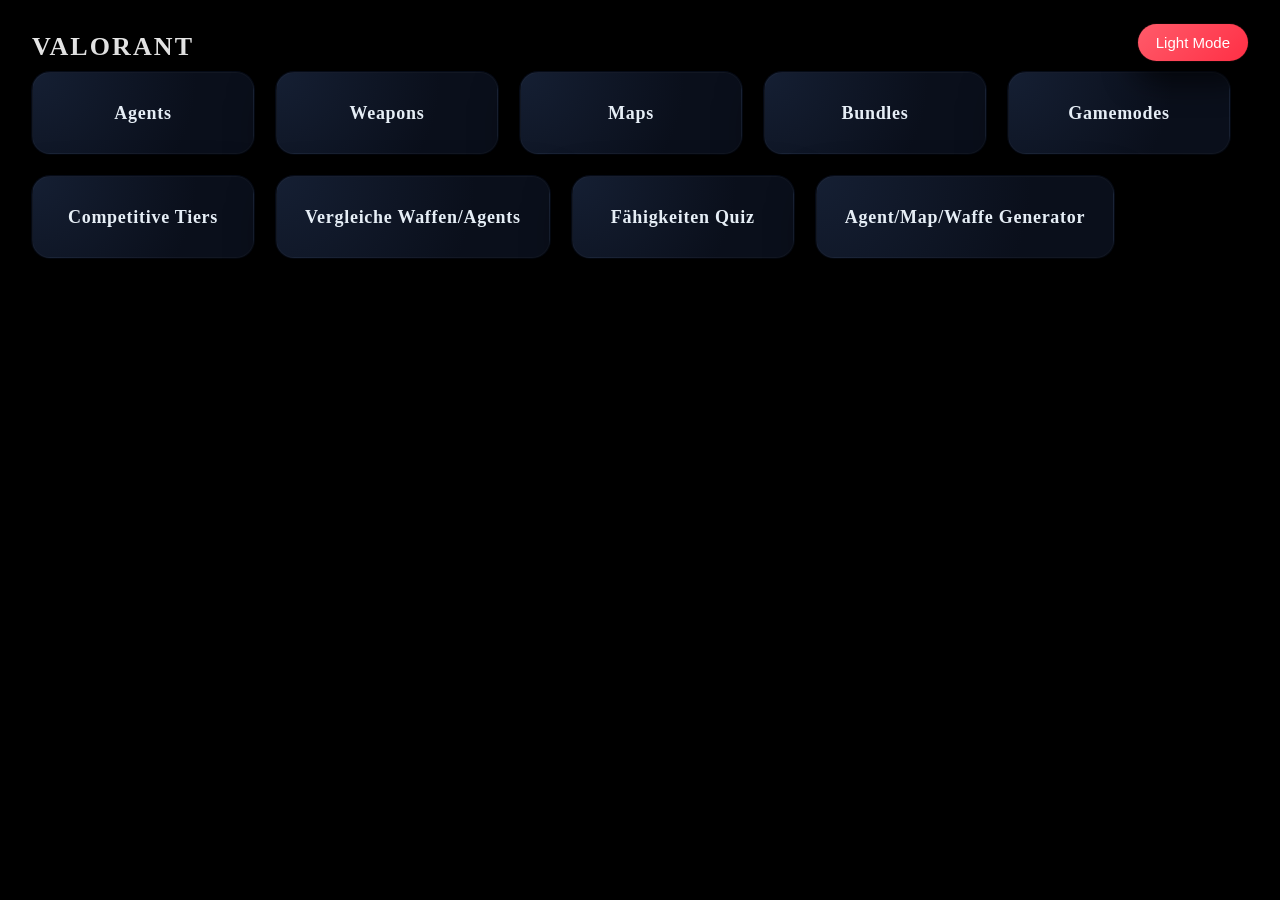
<file: index.html>
<!DOCTYPE html>
<html lang="de">
<link rel="stylesheet" href="styles.css">
<head>
  <meta charset="UTF-8">
  <title>Valorant</title>
</head>
<body>
      <div class="page">

  <h1>Valorant</h1>
  <ul>
    <li><a href="agents.html">Agents</a></li>
    <li><a href="weapons.html">Weapons</a></li>
    <li><a href="maps.html">Maps</a></li>
    <li><a href="bundles.html">Bundles</a></li>
    <li><a href="gamemodes.html">Gamemodes</a></li>
    <li><a href="comptiers.html">Competitive Tiers</a></li>
    <li><a href="compare.html">Vergleiche Waffen/Agents</a></li>
    <li><a href="quiz.html">Fähigkeiten Quiz</a></li>
    <li><a href="random.html">Agent/Map/Waffe Generator</a></li>
  </ul>
  </div>
    <div class="right-buttons">
    <button id="themeToggle">Light Mode</button>
  </div>
    <script src="main.js"></script>
  
</body>
</html>
</file>
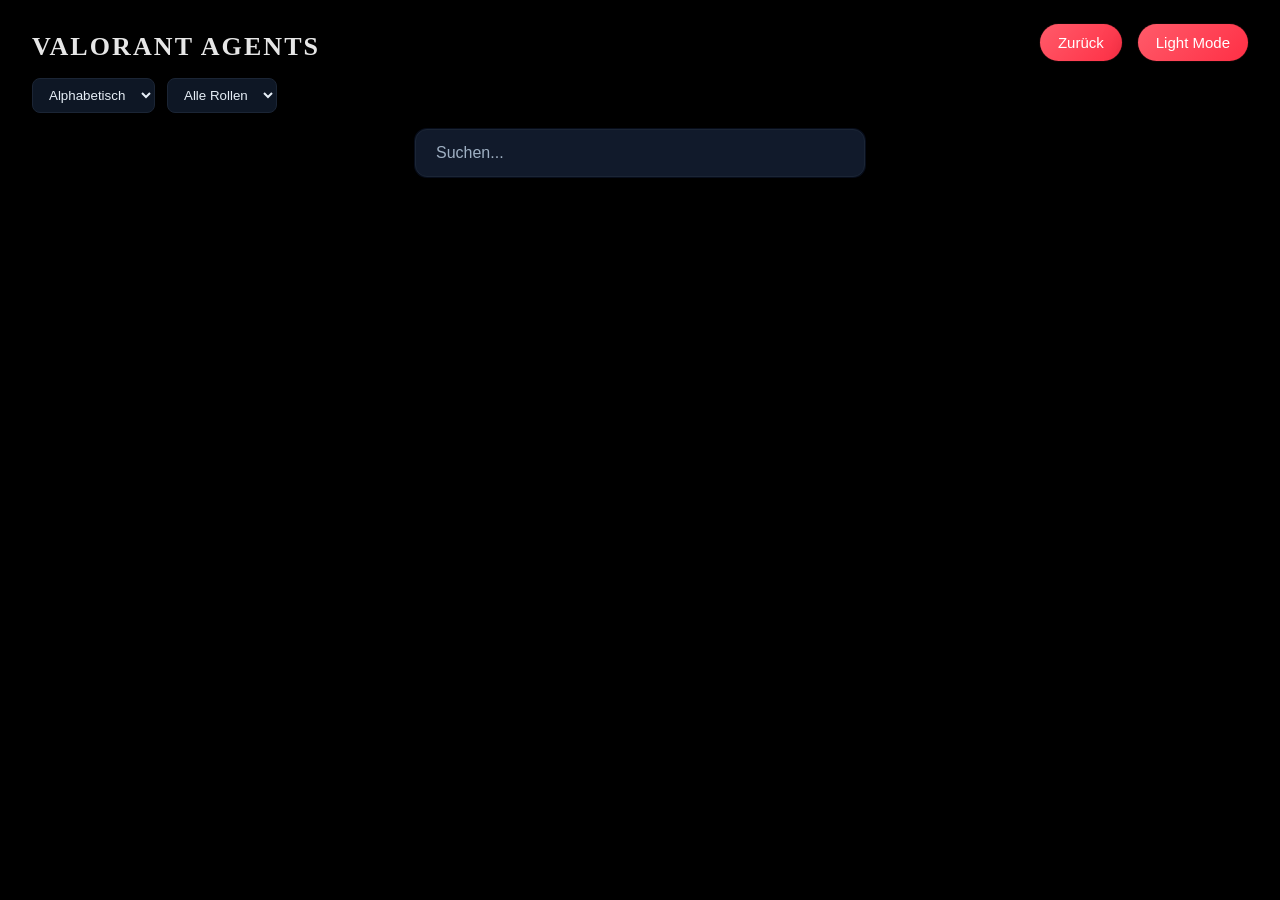
<file: agents.html>
<!DOCTYPE html>
<html lang="de">
<head>
  <meta charset="UTF-8">
  <title>Valorant Agents</title>
  <link rel="stylesheet" href="styles.css">
</head>
<body>
    <div class="page">

  <h1>Valorant Agents</h1>
<div class="toolbar">
  <select id="agentSort">
    <option value="name">Alphabetisch</option>
    <option value="role">Nach Rolle</option>
  </select>


  <select id="agentRoleFilter">
    <option value="all">Alle Rollen</option>
    <option value="Duelist">Duelist</option>
    <option value="Sentinel">Sentinel</option>
    <option value="Controller">Controller</option>
    <option value="Initiator">Initiator</option>
  </select>
</div>

  <input
  type="text"
  id="globalSearch"
  placeholder="Suchen..."
 >
  <ul id="agents"></ul>
</div>

  <div class="right-buttons">
    <button id="backBtn">Zurück</button>
    <button id="themeToggle">Light Mode</button>
  </div>
  <script src="main.js"></script>
</body>
</html>
</file>
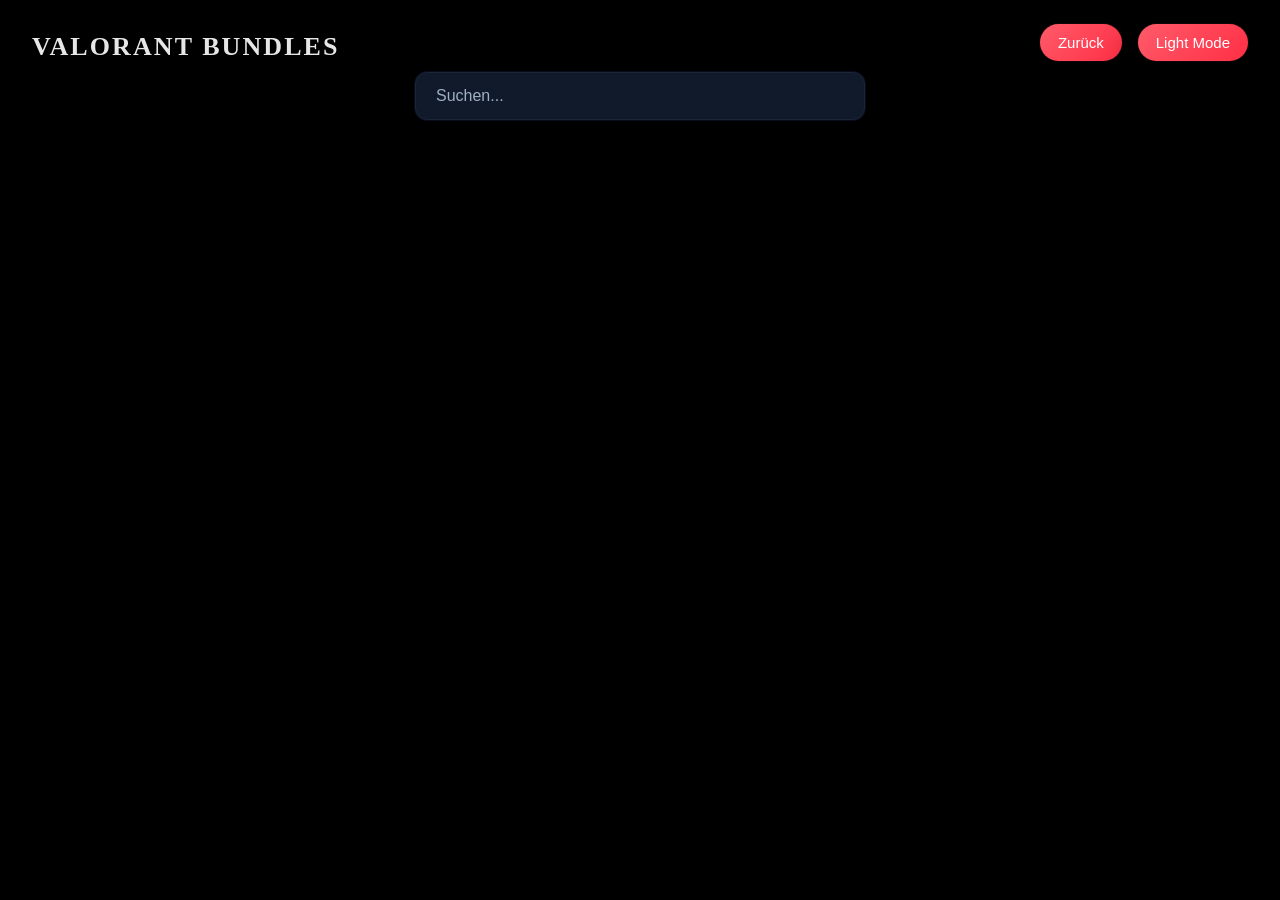
<file: bundles.html>
<!DOCTYPE html>
<html lang="de">
<link rel="stylesheet" href="styles.css">

<head>
  <meta charset="UTF-8">
  <title>Valorant Bundles</title>
</head>
<body>
      <div class="page">

  <h1>Valorant Bundles</h1>
  <input
  type="text"
  id="globalSearch"
  placeholder="Suchen..."
 >
  <ul id="bundles"></ul>
  </div>
  <div class="right-buttons">
    <button id="backBtn">Zurück</button>
    <button id="themeToggle">Light Mode</button>
  </div>
  <script src="main.js"></script>
</body>
</html>
</file>
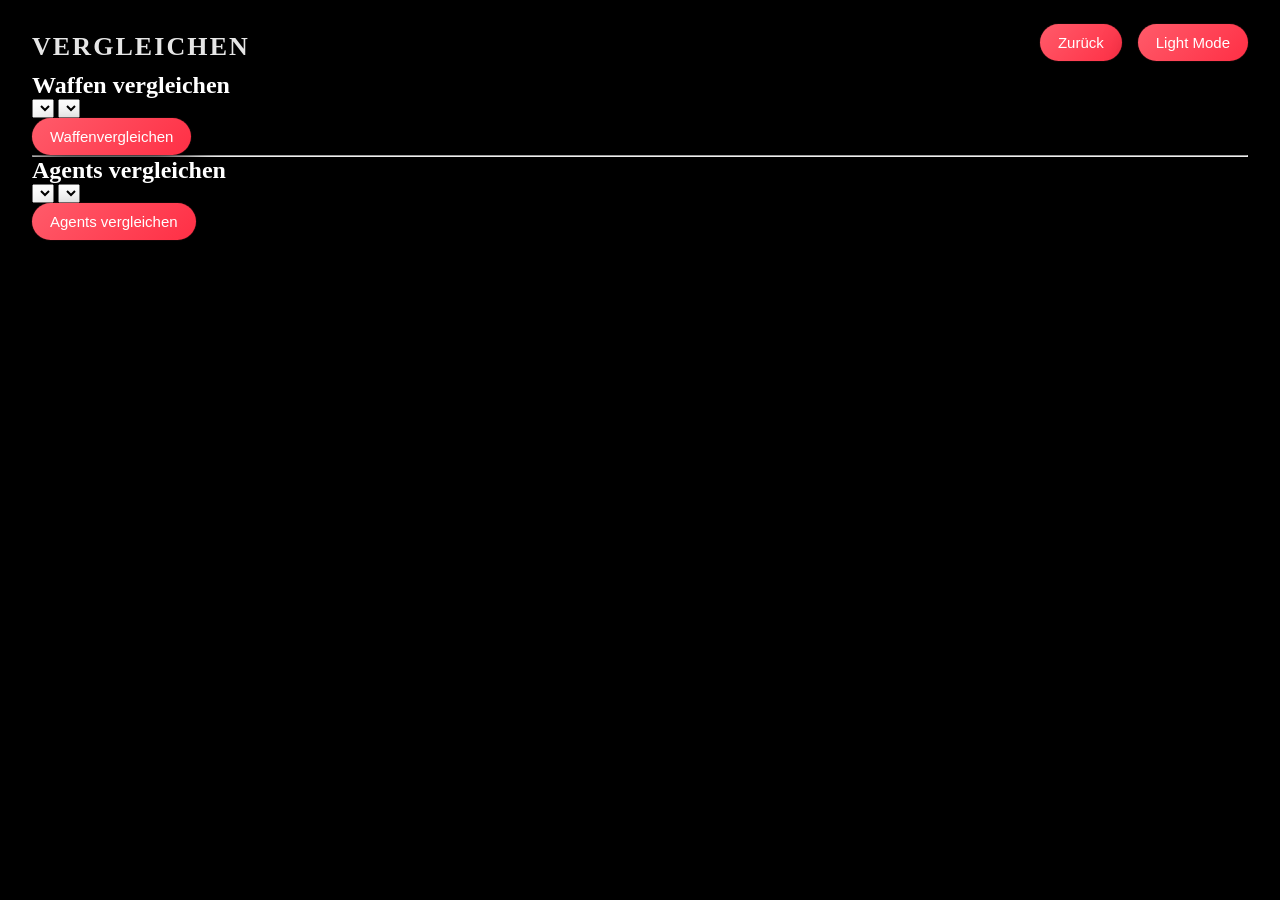
<file: compare.html>
<!DOCTYPE html>
<html lang="de">
<head>
  <meta charset="UTF-8">
  <title>Vergleich</title>
  <link rel="stylesheet" href="styles.css">
</head>
<body>
  <div class="page">
    <h1>Vergleichen</h1>

    <h2>Waffen vergleichen</h2>
    <div class="compare-row">
      <div class="left-selects">
        <select id="weaponA"></select>
        <select id="weaponB"></select>
      </div>
    </div>
    <button id="compareWeaponsBtn">Waffenvergleichen</button>

    <hr>

    <h2>Agents vergleichen</h2>
    <div class="compare-row">
      <div class="left-selects">
        <select id="agentA"></select>
        <select id="agentB"></select>
      </div>
    </div>
    <button id="compareAgentsBtn">Agents vergleichen</button>

    <div class="right-buttons">
      <button id="backBtn">Zurück</button>
      <button id="themeToggle">Light Mode</button>
    </div>
  </div>

  <div id="resultWeapons"></div>
  <div id="resultAgents"></div>

  <script src="main.js"></script>
</body>
</html>
</file>
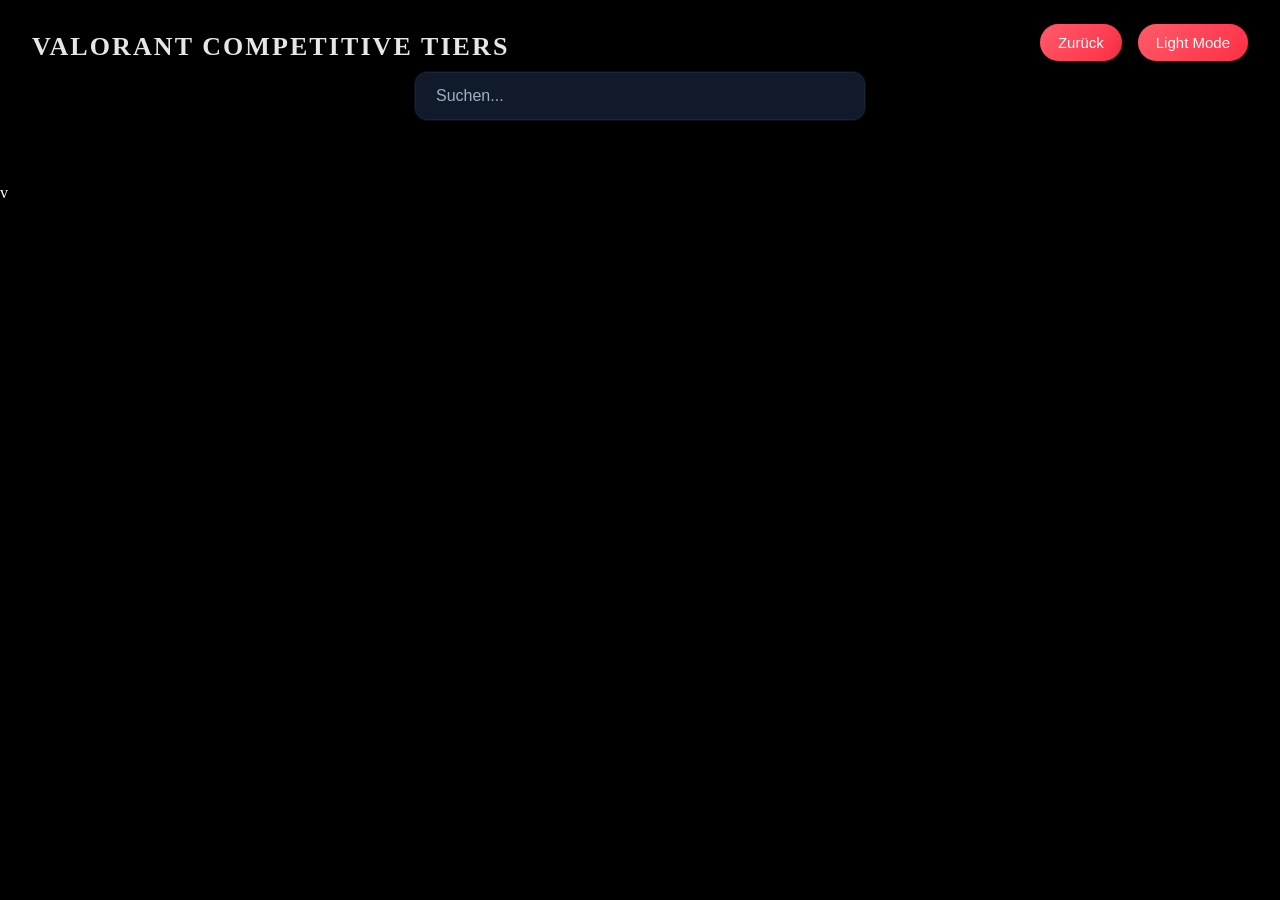
<file: comptiers.html>
<!DOCTYPE html>
<html lang="de">
<link rel="stylesheet" href="styles.css">
<head>
  <meta charset="UTF-8">
  <title>Valorant Competitive Tiers</title>
</head>
<body>    
  <div class="page">
  <h1>Valorant Competitive Tiers</h1>
  <input
  type="text"
  id="globalSearch"
  placeholder="Suchen..."
 >
  <ul id="comptiers"></ul>
  </div>
<div class="right-buttons">
    <button id="backBtn">Zurück</button>
    <button id="themeToggle">Light Mode</button>
  </div>
  <script src="main.js"></script>
</body>
</html>
 v
</file>
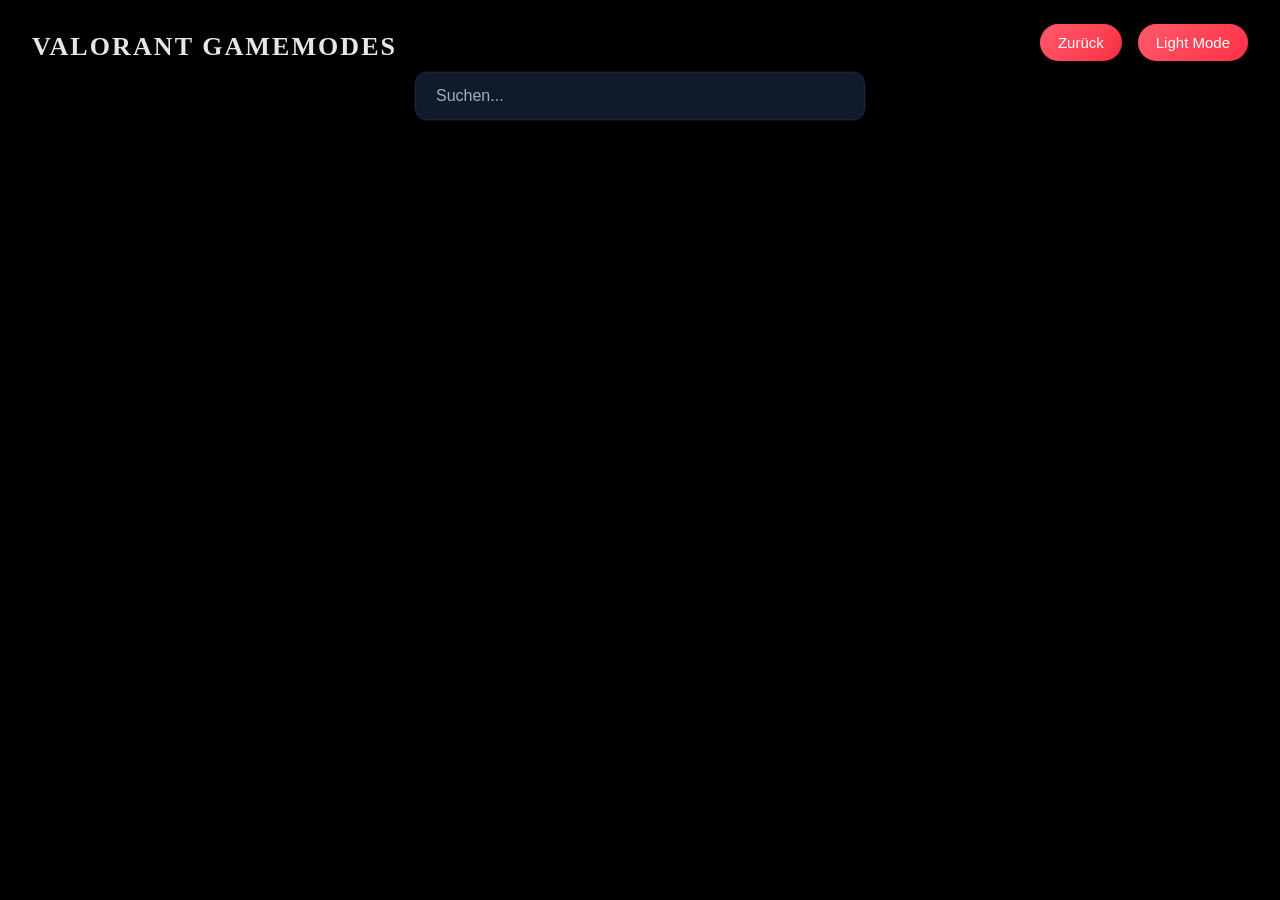
<file: gamemodes.html>
<!DOCTYPE html>
<html lang="de">
<link rel="stylesheet" href="styles.css">

<head>
  <meta charset="UTF-8">
  <title>Valorant Gamemodes</title>
</head>
<body>
      <div class="page">

  <h1>Valorant Gamemodes</h1>
  <input
  type="text"
  id="globalSearch"
  placeholder="Suchen..."
 >
  <ul id="gamemodes"></ul>
      </div>
 <div class="right-buttons">
    <button id="backBtn">Zurück</button>
    <button id="themeToggle">Light Mode</button>
  </div>
  <script src="main.js"></script>
</body>
</html>
</file>
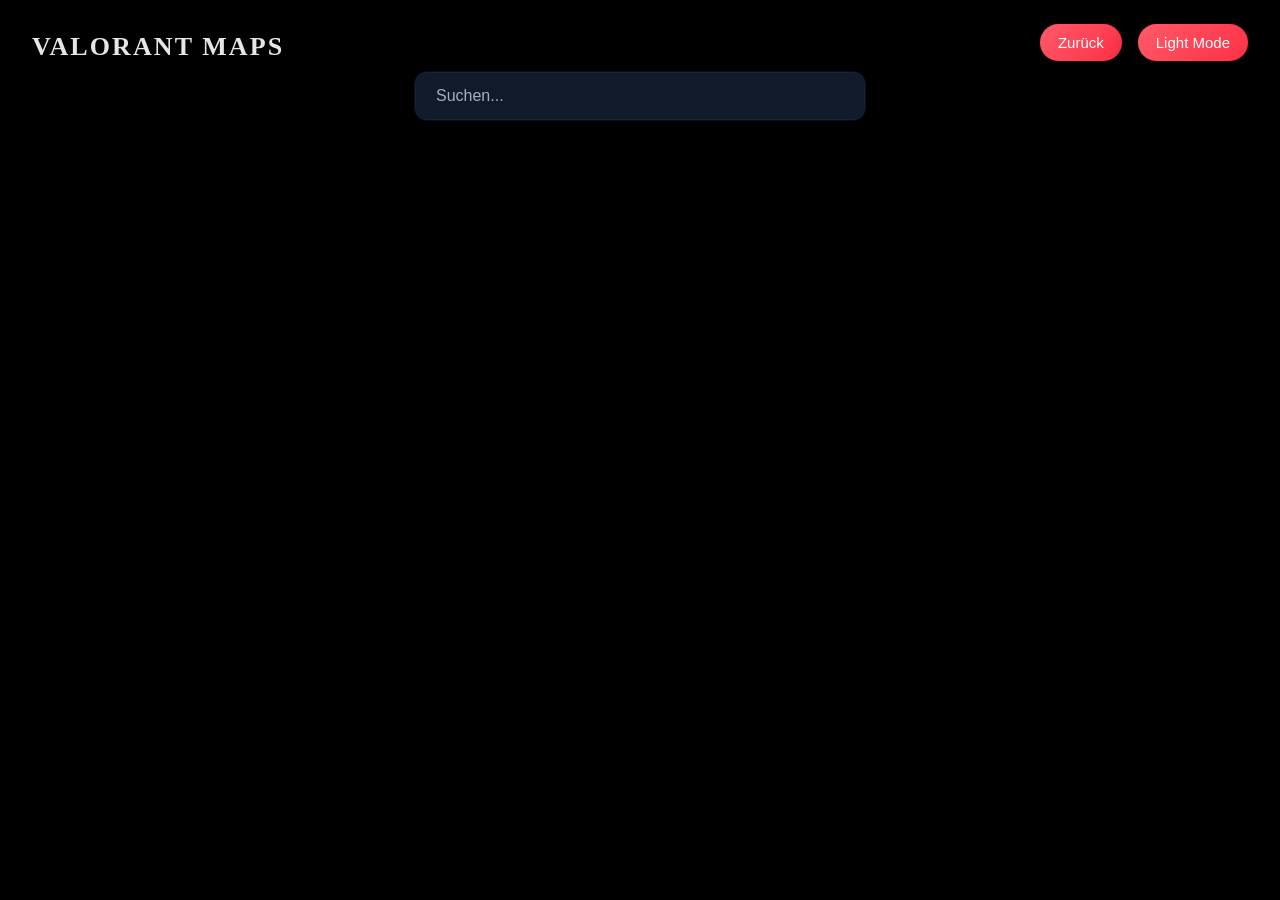
<file: maps.html>
<!DOCTYPE html>
<html lang="de">
<link rel="stylesheet" href="styles.css">
<head>
  <meta charset="UTF-8">
  <title>Valorant Maps</title>
</head>
<body>
        <div class="page">

  <h1>Valorant Maps</h1>
  <input
  type="text"
  id="globalSearch"
  placeholder="Suchen..."
 >
  <ul id="maps"></ul>
        </div>
 <div class="right-buttons">
    <button id="backBtn">Zurück</button>
    <button id="themeToggle">Light Mode</button>
  </div>

  <script src="main.js"></script>
</body>
</html>
</file>
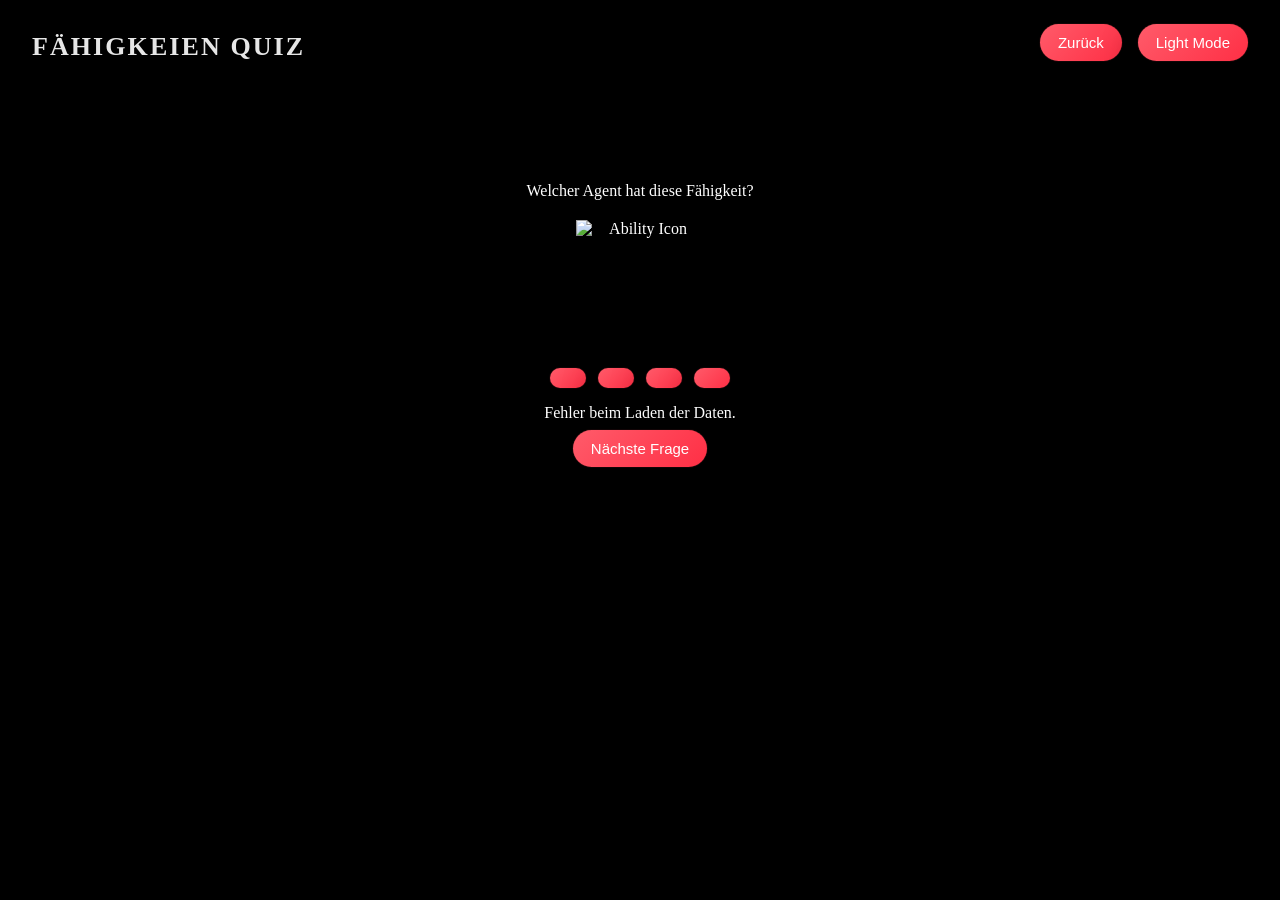
<file: quiz.html>
<!DOCTYPE html>
<html lang="de">
<head>
  <meta charset="UTF-8">
  <title>Ability Quiz</title>
  <link rel="stylesheet" href="styles.css">
</head>
<body>
            <div class="page">

  <h1>FÄHIGKEIEN QUIZ</h1>

  <div id="quiz-container">
    <p id="quiz-question">Welcher Agent hat diese Fähigkeit?</p>

    <div id="ability-icon-wrapper">
      <img id="ability-icon" alt="Ability Icon">
    </div>

    <div id="answer-buttons">
      <button class="answer-btn"></button>
      <button class="answer-btn"></button>
      <button class="answer-btn"></button>
      <button class="answer-btn"></button>
    </div>

    <p id="quiz-feedback"></p>
    <p id="quiz-score"></p>
    <button id="next-question-btn">Nächste Frage</button>
  </div>
            </div>
  <div class="right-buttons">
    <button id="backBtn">Zurück</button>
    <button id="themeToggle">Light Mode</button>
  </div>

  <script src="main.js"></script>
</body>
</html>
</file>
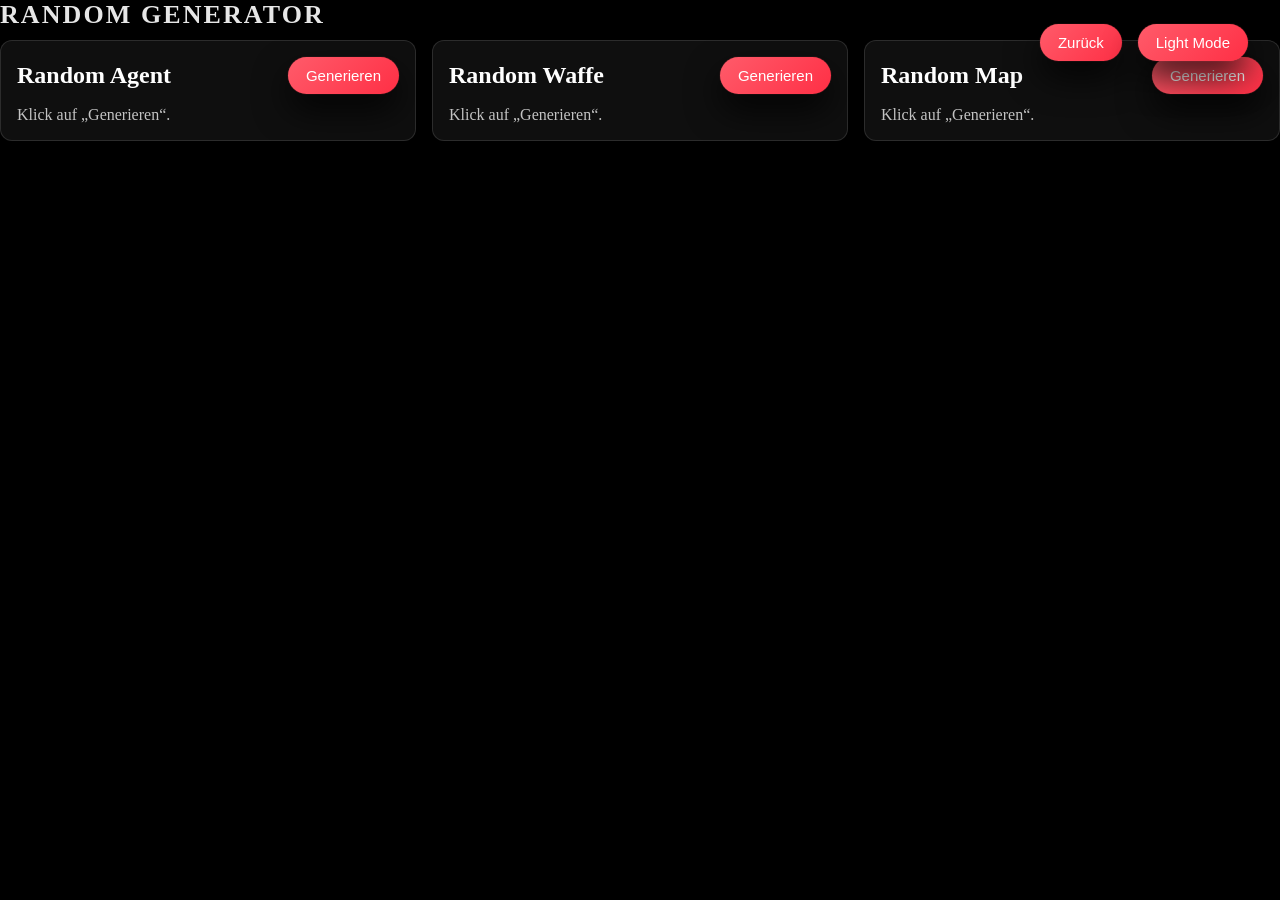
<file: random.html>
<!DOCTYPE html>
<html lang="de">
<head>
  <meta charset="UTF-8" />
  <meta name="viewport" content="width=device-width, initial-scale=1.0" />
  <title>Random Generator | Valorant</title>
  <link rel="stylesheet" href="styles.css" />
</head>
<body>
  <header class="site-header">

  </header>

  <main class="container">
    <h1>Random Generator</h1>

    <section class="random-grid">
      <div class="random-card">
        <div class="random-card-header">
          <h2>Random Agent</h2>
          <button id="btn-random-agent" class="btn">Generieren</button>
        </div>
        <div id="random-agent" class="random-result">
          <p class="muted">Klick auf „Generieren“.</p>
        </div>
      </div>

      <div class="random-card">
        <div class="random-card-header">
          <h2>Random Waffe</h2>
          <button id="btn-random-weapon" class="btn">Generieren</button>
        </div>
        <div id="random-weapon" class="random-result">
          <p class="muted">Klick auf „Generieren“.</p>
        </div>
      </div>

      <div class="random-card">
        <div class="random-card-header">
          <h2>Random Map</h2>
          <button id="btn-random-map" class="btn">Generieren</button>
        </div>
        <div id="random-map" class="random-result">
          <p class="muted">Klick auf „Generieren“.</p>
           <div class="right-buttons">

    <button id="backBtn">Zurück</button>
    <button id="themeToggle">Light Mode</button>
  </div>
        </div>
      </div>
    </section>
  </main>

  <script src="main.js"></script>
</body>
</html>
</file>
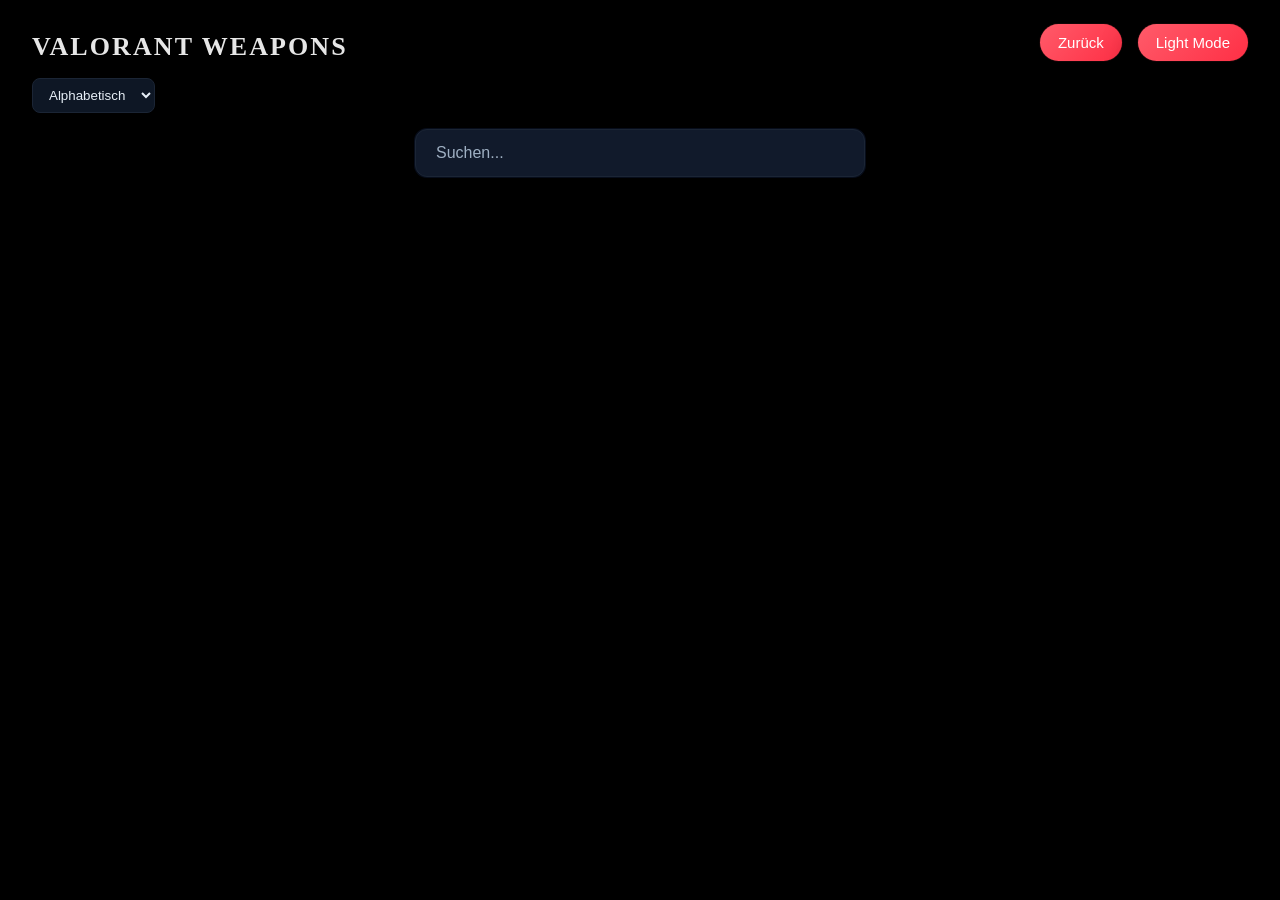
<file: weapons.html>
<!DOCTYPE html>
<html lang="de">
<head>
  <meta charset="UTF-8">
  <title>Valorant Weapons</title>
  <link rel="stylesheet" href="styles.css">
</head>
<body>
          <div class="page">

  <h1>Valorant Weapons</h1>

  <div class="toolbar">
    <select id="weaponSort">
      <option value="name">Alphabetisch</option>
      <option value="price">Nach Preis</option>
    </select>
  </div>

  <input
    type="text"
    id="globalSearch"
    placeholder="Suchen..."
  >

  <ul id="weapons"></ul>
          </div>
  <div class="right-buttons">
    <button id="backBtn">Zurück</button>
    <button id="themeToggle">Light Mode</button>
  </div>
  <script src="main.js"></script>
</body>
</html>
</file>
<file: styles.css>
:root {
  --bg: #050814;
  --bg-alt: #050a16;
  --card: #0e1725;
  --card-soft: #111a2b;
  --text: #e6eef6;
  --muted: #9fb0c3;
  --accent: #ff4655;
  --accent-soft: rgba(255, 70, 85, 0.14);
  --border: #1b2535;
}

* {
  box-sizing: border-box;
  margin: 0;
  padding: 0;
}

body {
  background-color: black;
  color: white;
}


body.light {
  background-color: white;
  color: black;
}

h1 {
  text-align: left;
  font-size: 26px;
  letter-spacing: 0.08em;
  text-transform: uppercase;
  opacity: 0.9;
  margin-bottom: 10px;
}

.page-subtitle {
  color: var(--muted);
  font-size: 14px;
  margin-bottom: 28px;
}

.topbar {
  display: flex;
  align-items: center;
  justify-content: space-between;
  gap: 32px;
  margin-bottom: 32px;
}

.left-top {
  display: flex;
  align-items: center;
  gap: 20px;
}

.logo,
#logo {
  position: relative;
  display: inline-flex;
  align-items: center;
  gap: 10px;
  padding: 12px 22px;
  border-radius: 18px;
  background: linear-gradient(120deg, #ff7a85, #ff4655, #ff9f6b);
  box-shadow:
    0 0 0 1px rgba(255, 255, 255, 0.08),
    0 18px 40px rgba(0, 0, 0, 0.75);
  color: #070a12;
  font-weight: 700;
  letter-spacing: 0.12em;
  text-transform: uppercase;
  font-size: 13px;
}

.logo::before,
#logo::before {
  content: "";
  width: 16px;
  height: 16px;
  border-radius: 6px;
  background: #070a12;
  box-shadow: 0 0 0 2px rgba(7, 10, 18, 0.6);
  transform: skewX(-10deg);
}

.logo span,
#logo span {
  transform: translateY(1px);
}

ul {
  display: flex;
  flex-wrap: wrap;
  gap: 22px;
  list-style: none;
  padding: 0;
}

li {
  position: relative;
  background: radial-gradient(circle at top left, #151f33, #0a0f1b 70%);
  border: 1px solid rgba(255, 255, 255, 0.03);
  border-radius: 18px;
  box-shadow:
    0 18px 45px rgba(0, 0, 0, 0.8),
    0 0 0 1px rgba(8, 15, 30, 0.9);
  overflow: hidden;
  transition:
    transform 0.22s ease,
    box-shadow 0.22s ease,
    border-color 0.22s ease,
    background 0.22s ease;
}

li::before {
  content: "";
  position: absolute;
  inset: 0;
  background: radial-gradient(circle at top left, var(--accent-soft), transparent 55%);
  opacity: 0;
  transition: opacity 0.22s ease;
}

li a {
  position: relative;
  display: flex;
  align-items: center;
  justify-content: center;
  min-width: 220px;
  min-height: 80px;
  padding: 18px 28px;
  text-decoration: none;
  color: var(--text);
  font-weight: 600;
  font-size: 18px;
  letter-spacing: 0.04em;
  text-transform: none;
  outline: none;
}

li:hover {
  transform: translateY(-4px) scale(1.02);
  box-shadow:
    0 24px 60px rgba(4, 10, 25, 0.95),
    0 0 0 1px rgba(255, 70, 85, 0.5);
  border-color: rgba(255, 70, 85, 0.6);
  background: radial-gradient(circle at top left, #151f33, #08101f 70%);
}

li:hover::before {
  opacity: 1;
}

li a:hover {
  text-shadow: 0 0 12px rgba(255, 255, 255, 0.3);
}

li a:focus-visible {
  box-shadow: 0 0 0 3px rgba(255, 70, 85, 0.7);
  border-radius: 18px;
}

img {
  width: auto;
  max-width: 100%;
  max-height: 260px;
  object-fit: contain;
  margin: 0 auto 12px;
  display: block;
}

strong {
  display: block;
  font-size: 16px;
  margin-bottom: 6px;
}

small {
  color: var(--muted);
  font-size: 12px;
}

#globalSearch {
  width: 100%;
  max-width: 450px;
  margin: 0 auto 32px auto;
  display: block;
  position: relative;
  z-index: 50;
  padding: 14px 20px;
  font-size: 16px;
  color: var(--text);
  background: var(--card-soft);
  border: 1px solid var(--border);
  border-radius: 12px;
  box-shadow:
    0 0 0 1px rgba(8, 15, 30, 0.9),
    0 8px 20px rgba(0, 0, 0, 0.7);
  outline: none;
  transition:
    border-color 0.22s ease,
    box-shadow 0.22s ease,
    background 0.22s ease;
}

.list-container {
  position: relative;
  z-index: 1;
}


#globalSearch::placeholder {
  color: var(--muted);
}

#globalSearch:focus {
  border-color: rgba(255, 70, 85, 0.7);
  box-shadow:
    0 0 0 1px rgba(255, 70, 85, 0.55),
    0 18px 45px rgba(0, 0, 0, 0.9);
  background: #101a2a;
}

button {
  padding: 10px 18px;
  font-size: 15px;
  background: linear-gradient(135deg, #ff5b6a, #ff2f45);
  color: white;
  border: none;
  border-radius: 999px;
  cursor: pointer;
  box-shadow:
    0 0 1px rgba(255, 70, 85, 0.7),
    0 16px 34px rgba(0, 0, 0, 0.8);
  transition:
    transform 0.16s ease,
    box-shadow 0.16s ease,
    filter 0.16s ease;
}




button:hover {
  transform: translateY(-1px);
  filter: brightness(1.06);
  box-shadow:
    0 0 18px rgba(255, 70, 85, 0.7),
    0 22px 45px rgba(0, 0, 0, 0.9);
}

button:active {
  transform: translateY(1px) scale(0.98);
  box-shadow: 0 10px 26px rgba(0, 0, 0, 0.9);
}

.toolbar {
  display: flex;
  gap: 12px;
  margin: 16px 0;
}

.toolbar select {
  padding: 8px 12px;
  border-radius: 8px;
  border: 1px solid var(--border);
  background: var(--card);
  color: var(--text);
}


.right-buttons {
  position: fixed;
  top: 24px;
  right: 32px;

  display: flex;
  gap: 16px;
  align-items: center;

  z-index: 1000;
}

#quiz-container {
  max-width: 600px;
  margin: 120px auto 40px auto;
  text-align: center;
}

#ability-icon-wrapper {
  margin: 20px 0;
}

#ability-icon {
  width: 128px;
  height: 128px;
  object-fit: contain;
}

#answer-buttons {
  display: flex;
  flex-wrap: wrap;
  gap: 12px;
  justify-content: center;
  margin-bottom: 16px;
}

#next-question-btn {
  margin-top: 8px;
}

.page {
  padding: 32px;
}

.random-grid {
  display: grid;
  gap: 16px;
  grid-template-columns: repeat(auto-fit, minmax(260px, 1fr));
}

.random-card {
  padding: 16px;
  border-radius: 12px;
  background: rgba(255,255,255,0.06);
  border: 1px solid rgba(255,255,255,0.12);
}

.random-card-header {
  display: flex;
  justify-content: space-between;
  align-items: center;
  gap: 12px;
  margin-bottom: 12px;
}

.result-row {
  display: flex;
  gap: 12px;
  align-items: center;
}

.result-img {
  width: 72px;
  height: 72px;
  object-fit: cover;
  border-radius: 10px;
}

.result-img.wide {
  width: 120px;
  height: 72px;
}

.muted {
  opacity: 0.75;
}
</file>
